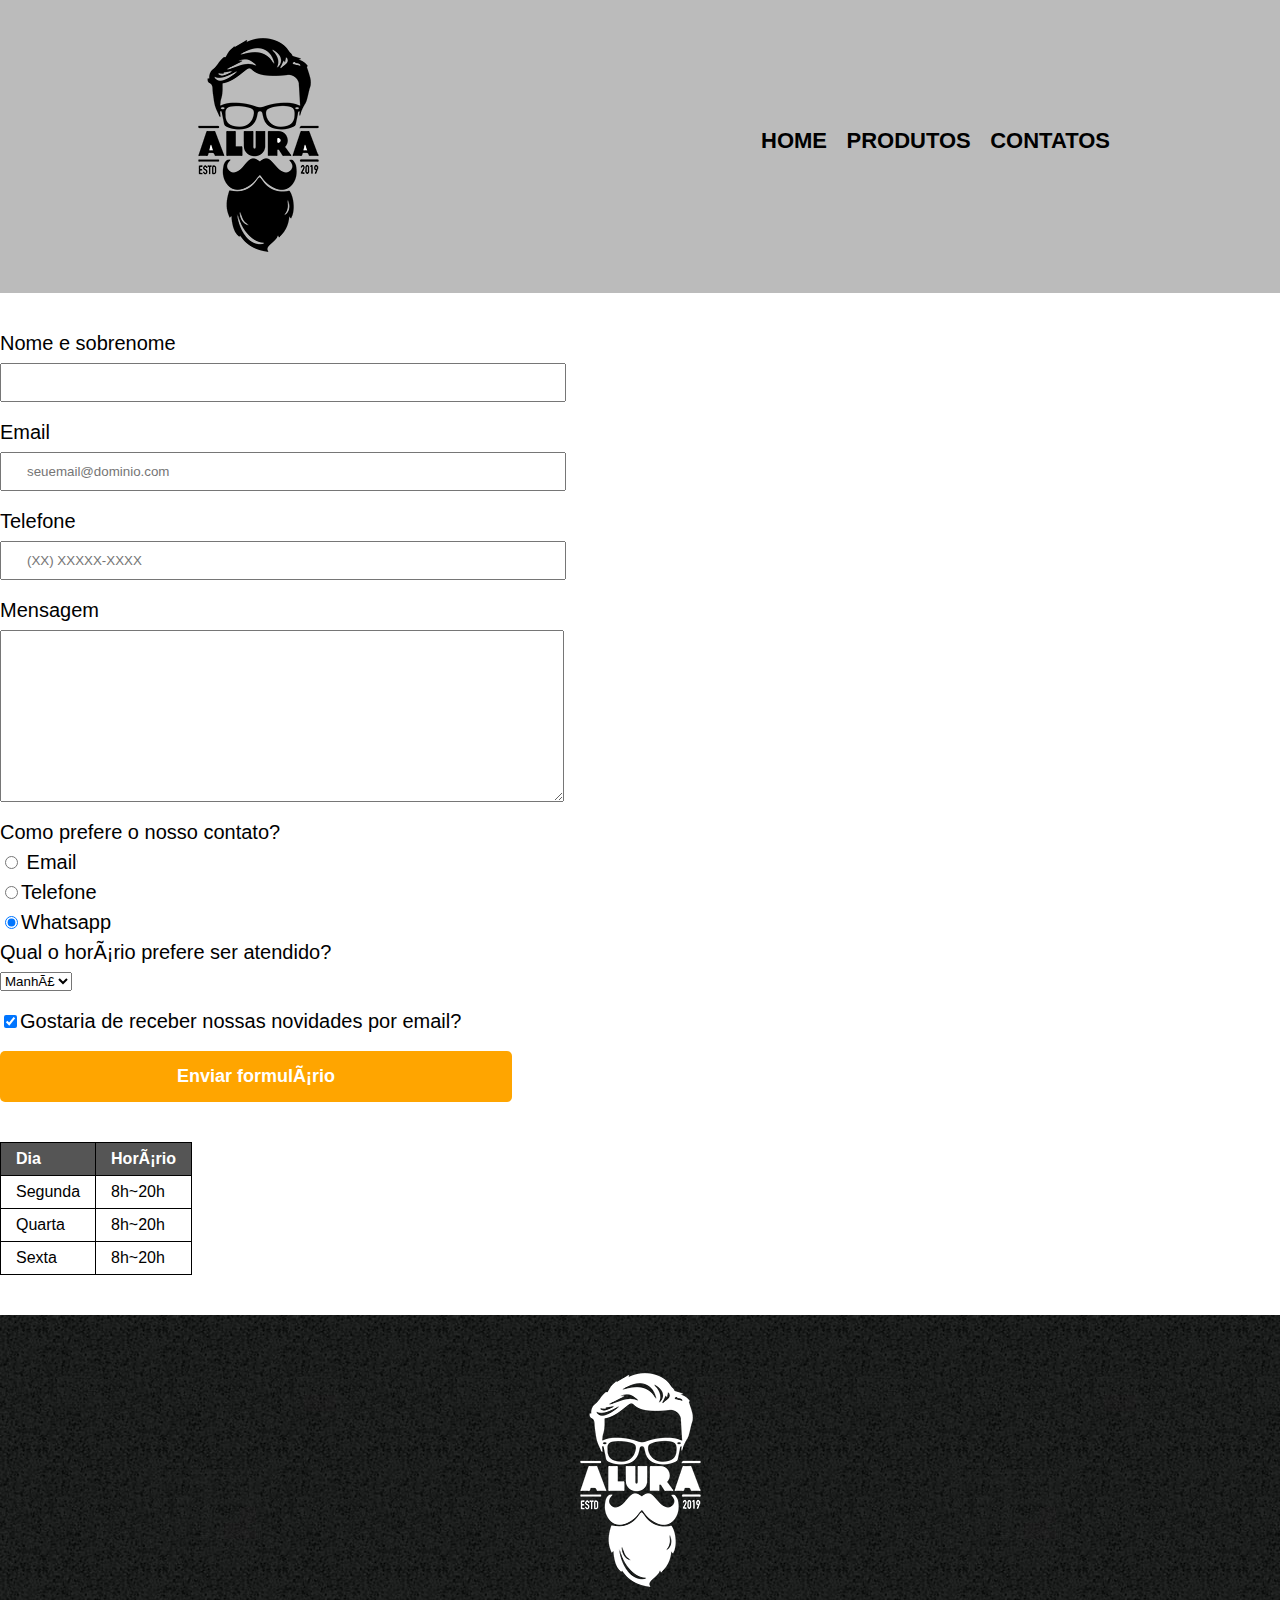
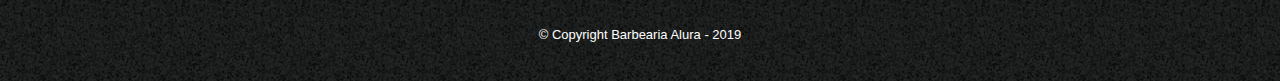
<file: contato.html>
<!DOCTYPE html>
<html>
    <head>
	    <meta charset="UFT-8">
	    <TITLE>Contato - Barbearia Alura</TITLE>

	    <link rel="stylesheet" href="reset.css">
	    <link rel="stylesheet" href="style.css">
</head>
<body>
    <header>
	    <div class="caixa"> 
	      <h1><img src="logo.png" alt="Logo da Barbearia Alura"></h1>

          <nav> 
              <ul>
                  <li><a href="index.html">Home</a></li>
                  <li><a href="produtos.html">produtos</a></li>
                  <li><a href="contato.html">contatos</a></li>

               </ul>
             </nav>
          </div>
        </header>

        <main>
         <form>
            <label for="nomesobrenome">Nome e sobrenome</label>
            <input type="text=" id="nomesobrenome" class="input-padrao" required>

            <label for="email">Email</label>
            <input type="email" id="email"class="input-padrao" required placeholder="seuemail@dominio.com">

            <label for="telefone">Telefone</label>
            <input type="tel" id="telefone"class="input-padrao" required placeholder="(XX) XXXXX-XXXX">

            <label for="mensagem">Mensagem</label>
            <textarea cols="70" rows="10" id="mensagem"class="input-padrao" required></textarea>

        <fieldset>
            <legend>Como prefere o nosso contato?</legend>
            <label for="radio-email"><input type="radio" name="contato" value="email" id="radio-email"> Email</label>
            
            <label for="radio-telefone"><input type="radio" name="contato" value="Telefone" id="radio-telefone">Telefone</label>
            
            <label for="radio-whatsapp"><input type="radio" name="contato" value="Whatsapp" id="radio-whatsapp" checked>Whatsapp</label>
             
         </fieldset>

        <fieldset>
           <legend>Qual o horário prefere ser atendido?</legend> 
           <select>
              <option>Manhã</option>
              <option>Tarde</option>
              <option>Noite</option>
           </select>
        </fieldset>

           <label class="checkbox"><input type="checkbox" checked>Gostaria de receber nossas novidades por email?</label>   

             <input type="submit" value="Enviar formulário" class="enviar">
          </form>
          
          <table>
            <thead>
             <tr>
                 <td>Dia</td>
                 <td>Horário</td>
              </tr>
          </thead>
          <tbody>
             <tr>
                <td>Segunda</td>
                <td>8h~20h</td>
             </tr>
              
            <tr>
               <td>Quarta</td>
               <td>8h~20h</td>
            </tr>

            <tr>
               <td>Sexta</td>
               <td>8h~20h</td> 
            </tr>
         </tbody>
         </table>

      </main>

        <footer>
        <img src="logo-branco.png" alt="Logo da Barbearia Alura">
        <p class="copyright">&copy; Copyright Barbearia Alura - 2019
      </footer> 
    </body>
 </html>
</file>
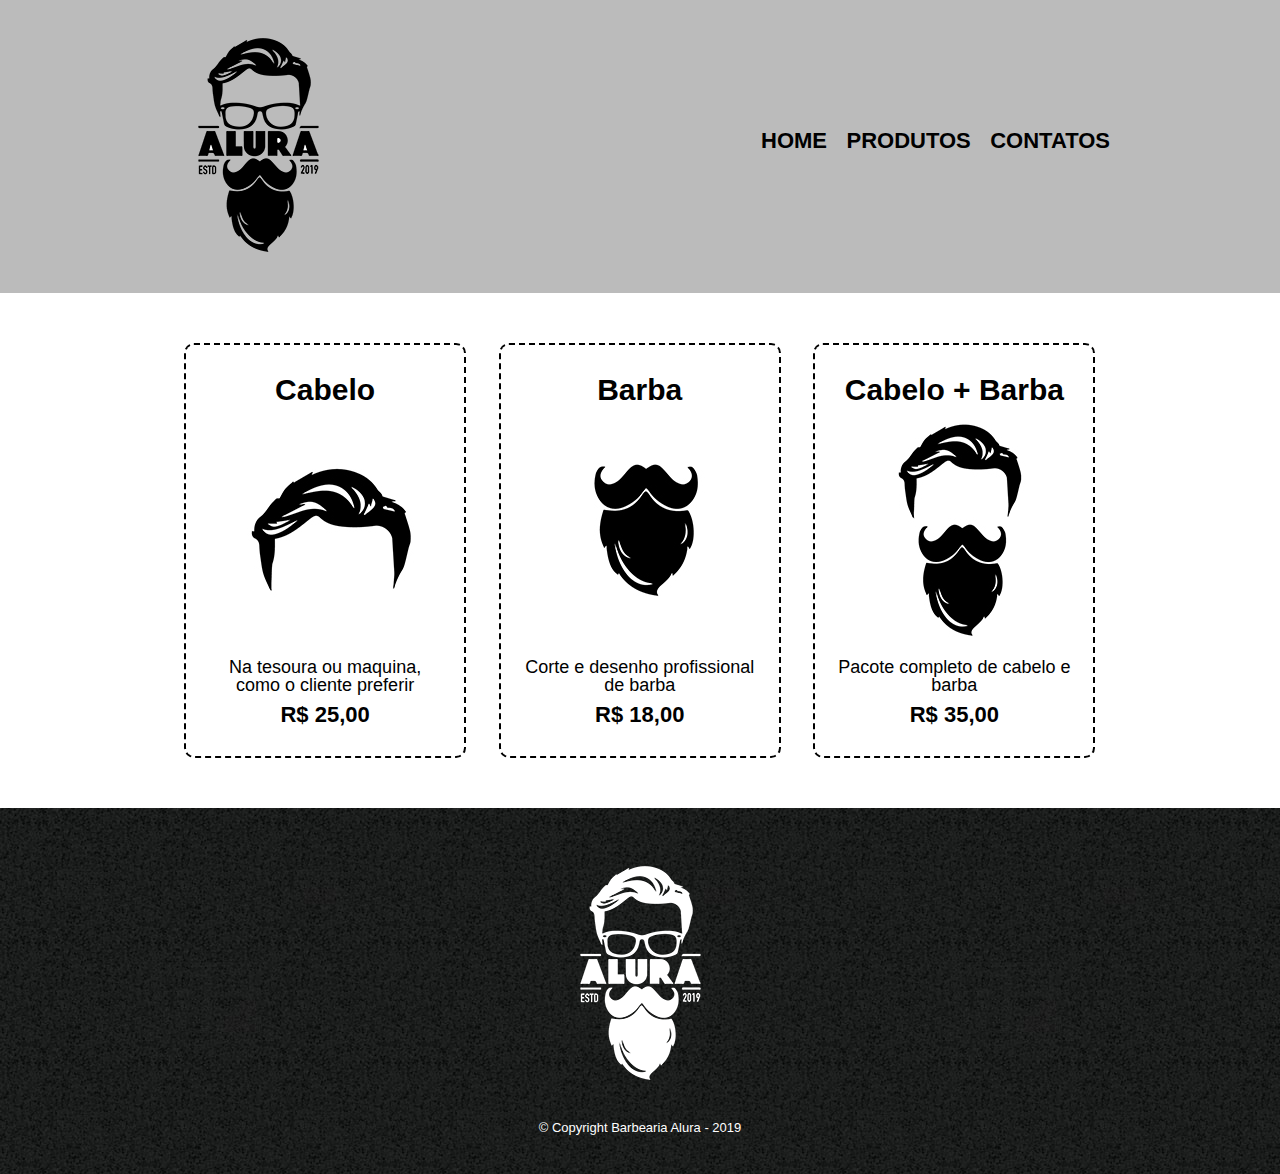
<file: produtos.html>
<!DOCTYPE html>
<html>
    <head>
	    <meta charset="UFT-8">
	    <TITLE>Produtos - Barbearia Alura</TITLE>

	    <link rel="stylesheet" href="reset.css">
	    <link rel="stylesheet" href="style.css">
</head>
<body>
    <header>
	    <div class="caixa"> 
	      <h1><img src="logo.png"></h1>

          <nav> 
              <ul>
                  <li><a href="index.html">Home</a></li>
                  <li><a href="produtos.html">produtos</a></li>
                  <li><a href="contato.html">contatos</a></li>

               </ul>
             </nav>
          </div>
        </header>

   <main>
   	<ul class="produtos"> 
            <li>
            	<h2>Cabelo</h2>
            	<img src="cabelo.jpg">
            	<p class="produto-descricao">Na tesoura ou maquina, como o cliente preferir</p>
            	<p class="produto-preco">R$ 25,00</p>
            </li>
      	    <li>
            	<h2>Barba</h2>
            	<img src="barba.jpg">
            	<p class="produto-descricao">Corte e desenho profissional de barba</p>
            	<p class="produto-preco">R$ 18,00</p>
            </li>
             <li>

            	<h2>Cabelo + Barba</h2>
            	<img src="cabelo+barba.jpg">
            	<p class="produto-descricao">Pacote completo de cabelo e barba</p>
            	<p class="produto-preco">R$ 35,00</p>
            </li>
      	  </ul>
      </main>

      <footer>
      	<img src="logo-branco.png">
      	<p class="copyright">&copy; Copyright Barbearia Alura - 2019
      </footer> 
    </body>
 </html>
</file>
<file: style.css>
body{
	font-family: 'Montserrat', sans-serif;
}

header{
  background: #BBBBBB;
  padding: 20px 0;

}

.caixa {
	position: relative;
	width: 940px;
	margin: 0 auto;
}


nav {
	position: absolute;
	top: 110px;
	right: 0;
}

nav li {
	 display: inline;
	 margin:0 0 0 15px;

}

nav a {

text-transform: uppercase;
color: #000000;
font-weight: bold;
font-size: 22px;
text-decoration: none;

}
 
nav a:hover {
    color: #C78C19;
	text-decoration: underline;
} 

.produtos {
   width: 940px;
   margin: 0 auto;
   padding: 50px 0;

}

.produtos li{
	display: inline-block;
	text-align: center;
	width: 30%;
	vertical-align: top;
	margin: 0 1.5%;
	padding: 30px 20px;
	box-sizing: border-box;
	border: 2px dashed #000000;
	border-radius: 10px;


}

.produtos li:hover{
	border-color:#C78C19;

}

.produtos li:active {
	border-color:#088C19;
}

.produtos li:hover h2 {
	font-size: 34px;
}


.produtos h2 {
	font-size: 30px;
	font-weight: bold;
}

.produto-descricao{
    font-size: 18px;

}

.produto-preco {
     font-size: 22px;
     font-weight: bold;
     margin-top: 10px;

}		

footer {
	text-align: center;
	background: url("bg.jpg");
	padding: 40px 0;
}	

.copyright {
    color: #FFFFFF;
    font-size: 13px;
    margin: 20px 0 0;

}

main {
	
}

form{
	margin: 40px 0;
}

form label, form legend {
	display: block;
	font-size: 20px;
	margin: 0 0 10px;

}

.input-padrao {
	display: block;
	margin: 0 0 20px;
	padding: 10px 25px;
	width: 40%;
}

.checkbox{
	margin: 20px 0;
}

.enviar{
  width:40%;
  padding: 15px 0;
  background: orange;
  color:white;
  font-weight: bold;
  font-size: 18px;
  border: none;
  border-radius: 5px;
  transition: 1s background
  }

.enviar:hover {
   background: darkorange;
   transform: scale(1.2);
}		

table{
	margin: 20px 0 40px;
}
 thead{
 	background: #555555;
 	color:white;
 	font-weight: bold;	
 }

 td, th{
 	border: 1px solid #000000;
 	padding: 8px 15px;
 }

/* css da página inicial */

.banner{
	width: 100%;
}

.titulo-principal{
	text-align: center;
	font-size: 2em;
	margin: 0 0 1em ;
	clear: left;
}

.principal {
	padding: 3em 0;
	background: #FEFEFE;
	width: 940px;
	margin: 0 auto;
}

.principal p{
    margin: 0 0 1em;
}

.principal strong{
	font-weight: bold;
}

.principal em{
	font-style: italic;
}

.utensilios{
	width: 120px;
	float: left;
	margin: 0 20px 20px 0;
}

.mapa {
	padding: 3em 0;
	background: linear-gradient(#FEFEFE, #888888);		
}

.mapa p{
	margin: 0 0 2em;
	text-align: center;
}

.mapa-conteudo{
	width: 940px;
	margin: 0 auto;
}

.beneficios {
	padding: 3em 0;
	background: #888888;
}

.conteudo-beneficios {
	width: 640px;
	margin: 0 auto;
}

.lista-beneficios{
	width: 40%;
	display: inline-block;
	vertical-align: top;
}

.itens {
	line-height: 1.5;
}

.itens:first-child {
	font-weight: bold;
}

.itens:before {
	content: "✭";
}


.imagem-beneficios {
	width: 60%;
	opacity: 1;
	transition: 400ms;
	box-shadow: 10px 10px 10px 0 #000000;
}

.imagem-beneficios:hover {
	opacity: 0.3;
}

.video{
	width: 560px;
	margin: 2em auto;
}

@media screen and (max-width: 480px) {
   .caixa, .principal, .conteudo-beneficios, .mapa-conteudo, .video{
   	  width: auto;
}

h1{
	text-align: center;
}

nav{
	position: static;
}

.lista-beneficios, .imagem-beneficios {
	width: 100%;
}
</file>
